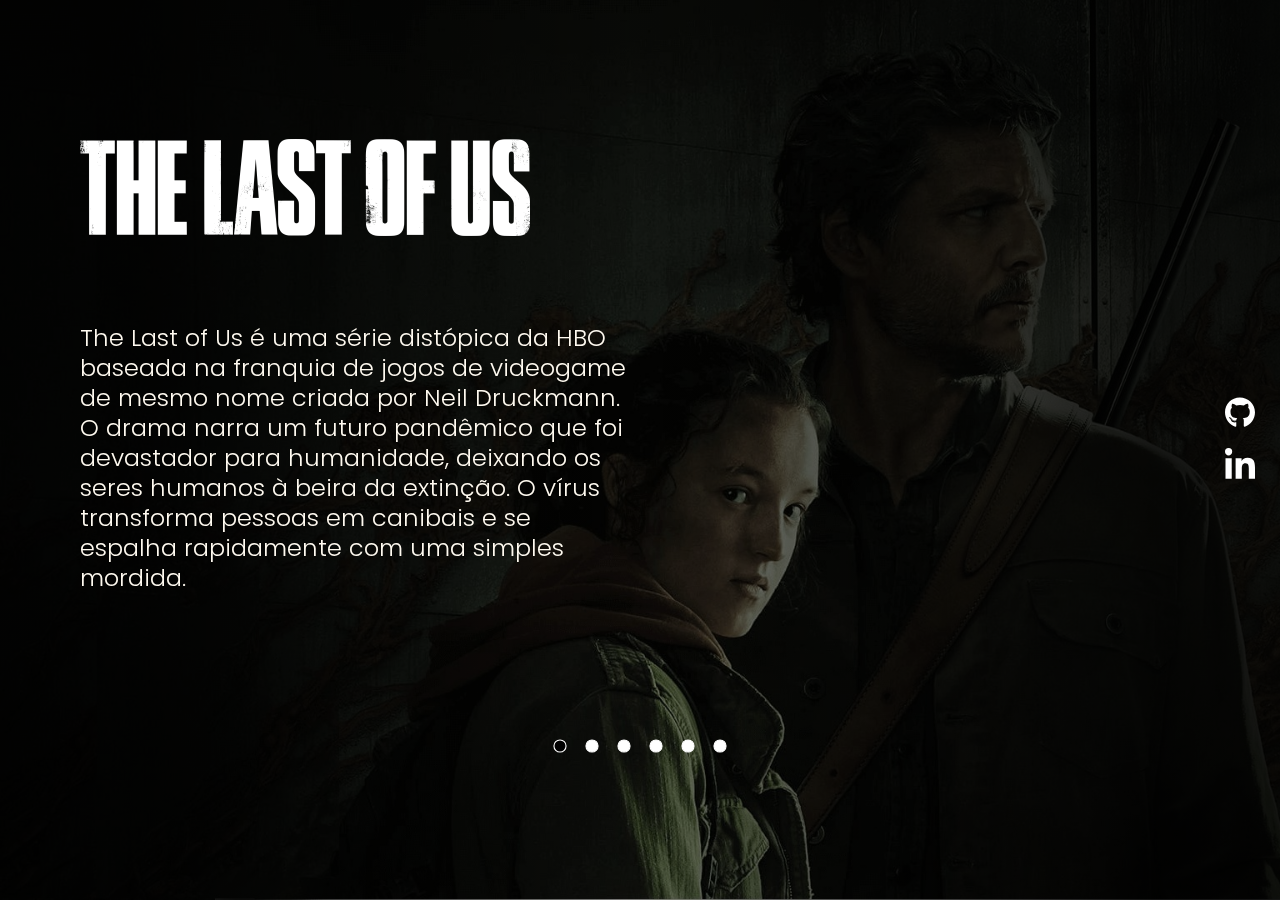
<file: index.html>
<!DOCTYPE html>
<html lang="en">
<head>
    <meta charset="UTF-8">
    <meta http-equiv="X-UA-Compatible" content="IE=edge">
    <meta name="viewport" content="width=device-width, initial-scale=1.0">
    <title>The Last Of Us</title>
    <link rel="preconnect" href="https://fonts.googleapis.com">
    <link rel="preconnect" href="https://fonts.gstatic.com" crossorigin>
    <link href="https://fonts.googleapis.com/css2?family=Poppins:wght@300;400;500&display=swap" rel="stylesheet">

    <link rel="stylesheet" href="./src/css/reset.css">
    <link rel="stylesheet" href="./src/css/style.css">
    <link rel="stylesheet" href="./src/css/responsivo.css">

    
    

</head> 
<body>
    <main>
        
        <div class="carrosel">
            <img class="imagem ativa" src="src/imagens/tlou-1.jpg" alt="imagem1">
            <img class="imagem" src="src/imagens/tlou-2.jpg" alt="imagem2">
            <img class="imagem" src="src/imagens/tlou-3.jpg" alt="imagem3">
            <img class="imagem" src="src/imagens/tlou-4.jpg" alt="imagem4">
            <img class="imagem" src="src/imagens/tlou-5.jpg" alt="imagem5">
            <img class="imagem" src="src/imagens/tlou-6.jpg" alt="imagem6">


        </div>
        
        <div class="conteudo">
            <div class="informacoes">
                <img class="logo" src="./src/imagens/logo.png" alt="logo-the-last-of-us">
            

                <p class="descricao">
                    The Last of Us é uma série distópica da HBO baseada na franquia de jogos de videogame de mesmo nome criada por Neil Druckmann. O drama narra um futuro pandêmico que foi devastador para humanidade, deixando os seres humanos à beira da extinção. O vírus transforma pessoas em canibais e se espalha rapidamente com uma simples mordida.
                </p>
            </div>

            <div class="botoes-carrosel">
                
                <button type="button" class="botao selecionado"></button>
                <button class="botao"></button>
                <button class="botao"></button>
                <button class="botao"></button>
                <button class="botao"></button>
                <button class="botao"></button>
        
            </div>
            
        </div>
        
        <aside class="menu-lateral">
            <ul>
                <li>
                    <a href="https://github.com/xyrlan" target="_blank">
                        <img src="src/imagens/github.svg" alt="iconegithub" class="icone">
                    </a>

                </li>
                    <a href="https://www.linkedin.com/in/pedro-lobato-77b23021a" target="_blank">
                        <img src="src/imagens/linkedin-in.svg" alt="iconelinkedin" class="icone">
                    </a>
                <li>    

                </li>
            </ul>
        </aside>
    </main>
    <script src="./src/js/index.js"></script>
</body>
</html>
</file>
<file: src/css/style.css>
body{
    font-family: 'Poppins', sans-serif;
    max-width: 1980px;
    margin: 0 auto;
}

main:after{
    content: '';
    min-height: 100vh;
    width: 100vw;
    position: fixed;
    top: 0;
    left: 0;
    background: rgb(0,0,0);
    background: linear-gradient(90deg, rgba(0,0,0,0.89) 10%, rgba(0,0,0,0.4705531870951506) 49%, rgba(0,0,0,0.9047268565629377) 90%);
    z-index: -1;

}

.conteudo{
    display: flex;
    flex-direction: column;
    min-height: 100vh;
    justify-content: space-evenly;
}


.informacoes .logo{
    max-width: 450px;
    filter: invert(1);
    margin-bottom: 80px;

}

.informacoes .descricao{
    width: 49%;
    font-size: 24px;
    color:floralwhite;
    line-height: 30px;
    font-weight: 300;

}

.botoes-carrosel{
    display: flex;
    justify-content: center;
    gap: 20px;
    height: 30px;
    align-items: center;
}

.botao{
    background-color: white;
    width: 12px;
    height: 12px;
    border-radius: 100%;
    border: 1px solid;
    border-color: white;   
    transform: scale(1.1);
    cursor: pointer;
    transition: 0.4s;
    


}

.botao:hover {
    border: 1px solid;
    transition: 0.4s;
    
}

.botoes-carrosel .botao.selecionado{
    background-color: rgb(0, 0, 0);
    border-color: white;
    
    

}


.menu-lateral{
    position: fixed;
    top:0;
    right: 0;
    width: 80px;
    display: flex;
    justify-content: center;
    align-items: center;
    min-height: 100vh;

}

.menu-lateral ul{
    display: flex;
    flex-direction: column;
    gap: 13px;
}

.menu-lateral .icone{
    width: 30px;
    filter: invert(1);
    transition: 0.4s ease-in-out;
}

.menu-lateral .icone:hover{
    transform: scale(1.1);
}

.carrosel{
    position:fixed;
    top: 0;
    left: 0;
    width: 100%;
    z-index: -1;
}

.carrosel .imagem{
    width: 100%;
    height: 100vh;
    object-fit: cover;
    display: none;
    animation-name: mudarImagem;
    animation-duration: 2s;

}

.carrosel .imagem.ativa{
    display: block;


}

@keyframes mudarImagem{
    0%{
        opacity: 0.6;
    }
    50%{
        opacity: 0.8;
    }

    100%{
        opacity: 1;
    }
    
}
</file>
<file: src/css/responsivo.css>
@media (max-width: 1960px){
    body{
        padding: 0 80px;
    }
}

@media (max-width: 768px){
    .informacoes{
        display: flex;
        flex-direction: column;
        align-items: center;

    }

    .informacoes .descricao{
        width: 60%;
        text-align: center;
    }
}

@media (max-width: 425px){
    .informacoes .logo{
        max-width: 100%;
    }
    .informacoes .descricao{
        width: 100%;

    }

    .menu-lateral{
        position: static;
        min-height: auto;
        width: 100%;
    }
    .menu-lateral ul{
        flex-direction: row;
    
    }
    .conteudo{
        min-height: 70vh;
        gap: 50px;

    }
        }
</file>
